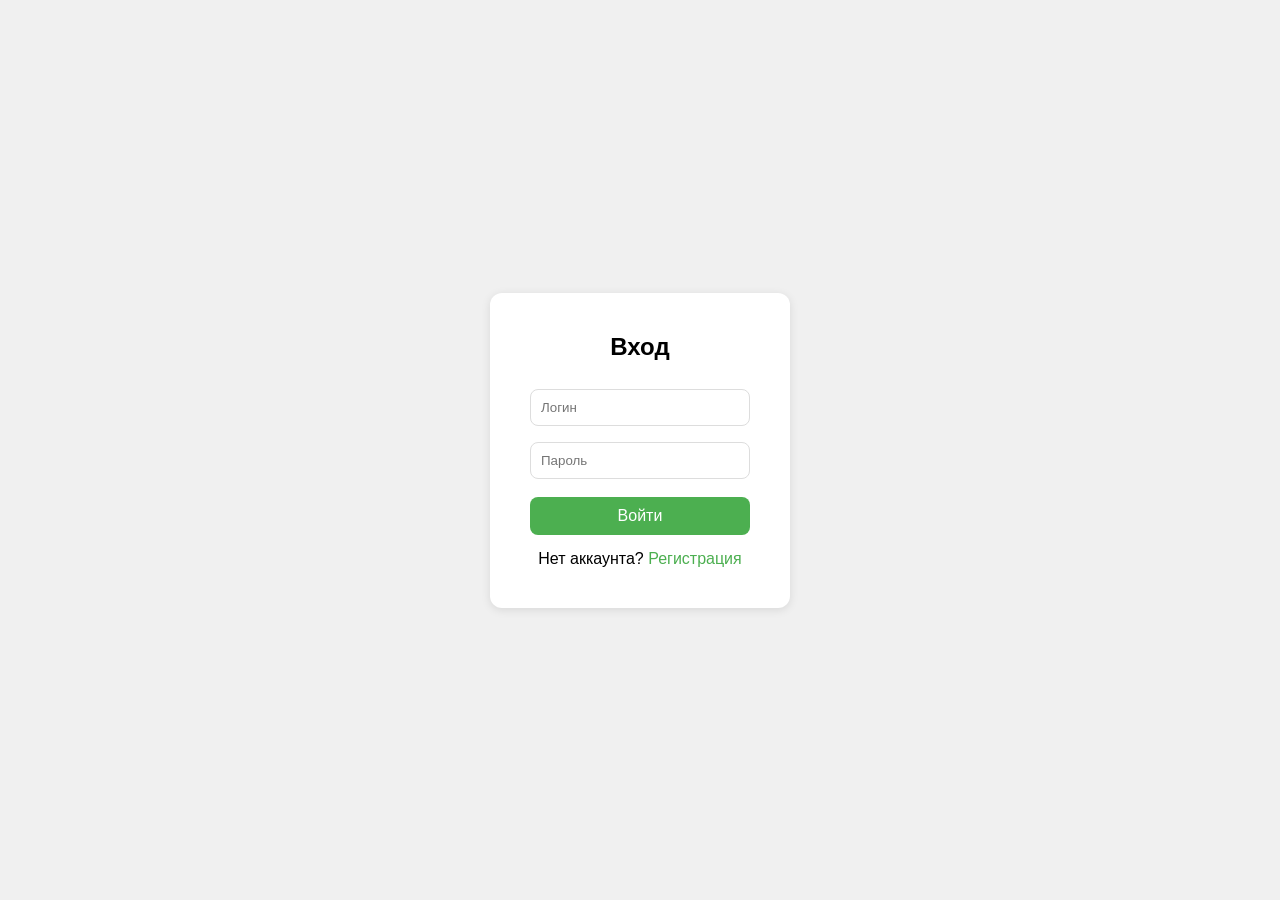
<file: index.html>
<!DOCTYPE html>
<html lang="ru">
<head>
    <meta charset="UTF-8">
    <title>Главная</title>
    <link rel="stylesheet" href="style.css">
</head>
<body>
    <div class="box">
        <h2 id="welcome">Добро пожаловать!</h2>
        <button onclick="logout()">Выйти</button>
    </div>
    <script src="script.js"></script>
</body>
</html>
</file>
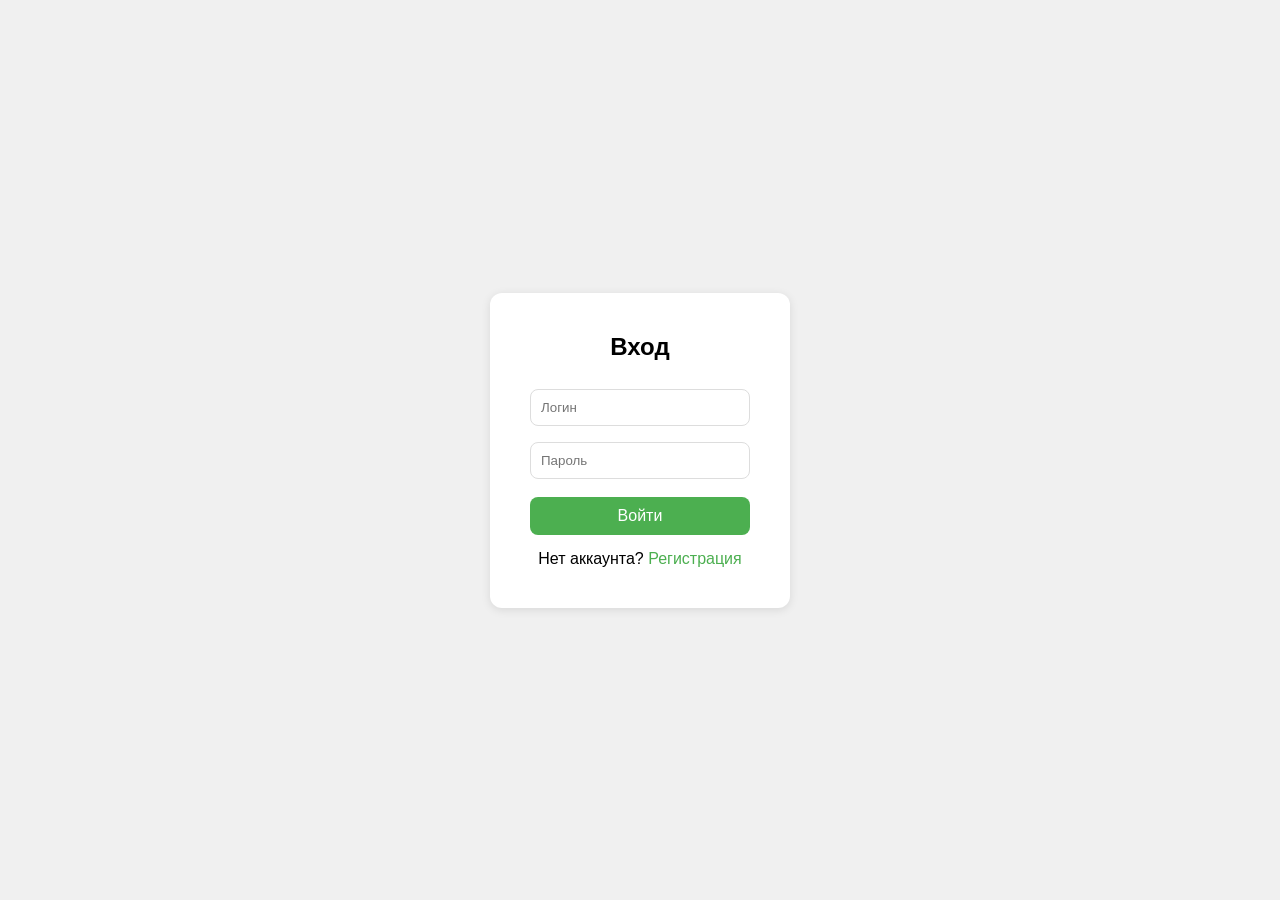
<file: login.html>
<!DOCTYPE html>
<html lang="ru">
<head>
    <meta charset="UTF-8">
    <title>Вход</title>
    <link rel="stylesheet" href="style.css">
</head>
<body>
    <div class="form-box">
        <h2>Вход</h2>
        <input type="text" id="username" placeholder="Логин">
        <input type="password" id="password" placeholder="Пароль">
        <button onclick="login()">Войти</button>
        <p>Нет аккаунта? <a href="register.html">Регистрация</a></p>
    </div>
    <script src="script.js"></script>
</body>
</html>
</file>
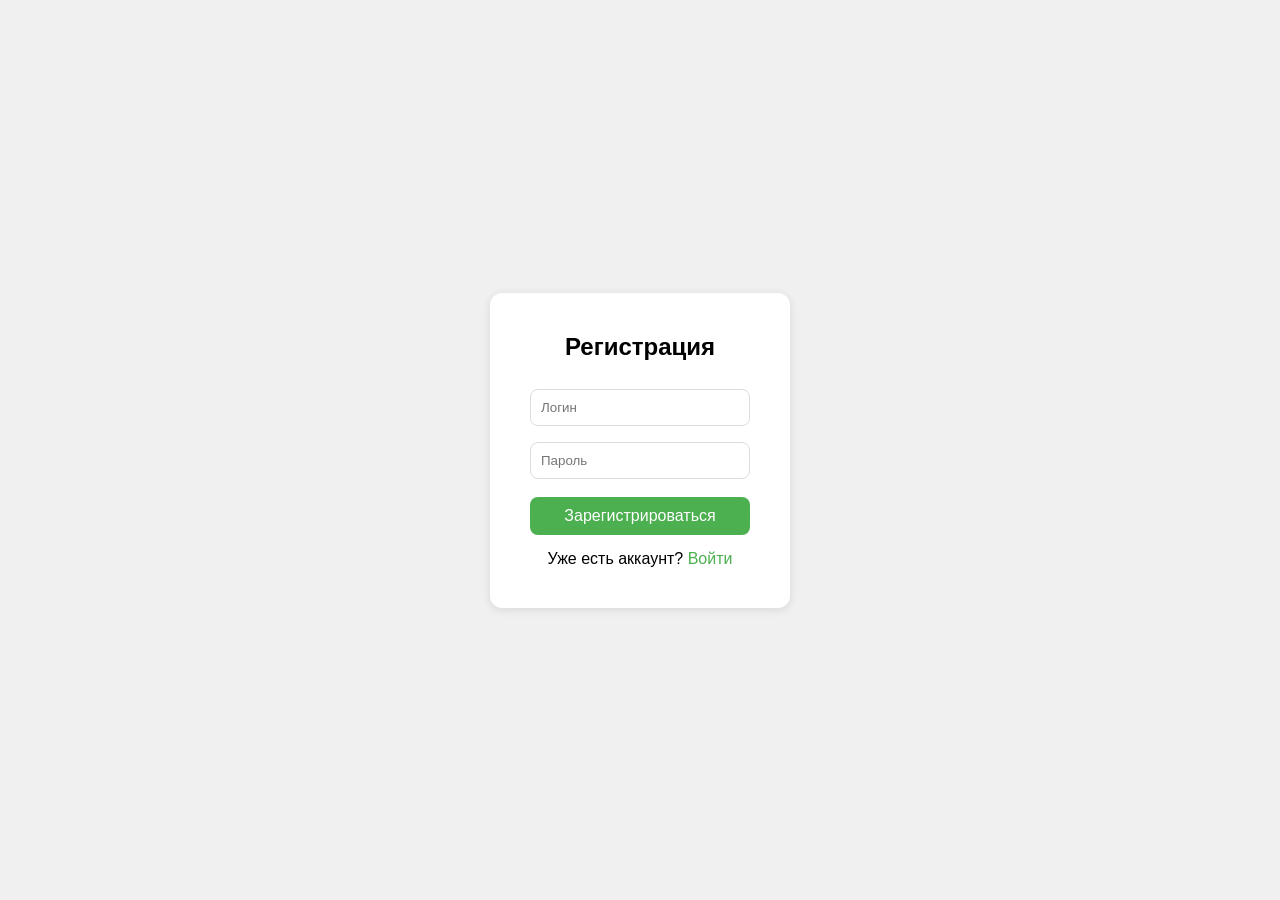
<file: register.html>
<!DOCTYPE html>
<html lang="ru">
<head>
    <meta charset="UTF-8">
    <title>Регистрация</title>
    <link rel="stylesheet" href="style.css">
</head>
<body>
    <div class="form-box">
        <h2>Регистрация</h2>
        <input type="text" id="username" placeholder="Логин">
        <input type="password" id="password" placeholder="Пароль">
        <button onclick="register()">Зарегистрироваться</button>
        <p>Уже есть аккаунт? <a href="login.html">Войти</a></p>
    </div>
    <script src="script.js"></script>
</body>
</html>
</file>
<file: style.css>
* {
    box-sizing: border-box;
    margin: 0;
    padding: 0;
}

body {
    font-family: Arial, sans-serif;
    display: flex;
    justify-content: center;
    align-items: center;
    height: 100vh;
    background: #f0f0f0;
}

.form-box, .box {
    background: white;
    padding: 40px;
    border-radius: 12px;
    box-shadow: 0 2px 10px rgba(0,0,0,0.1);
    width: 300px;
    text-align: center;
}

h2 {
    margin-bottom: 20px;
}

input {
    width: 100%;
    padding: 10px;
    margin: 8px 0;
    border: 1px solid #ddd;
    border-radius: 8px;
}

button {
    width: 100%;
    padding: 10px;
    margin-top: 10px;
    background: #4CAF50;
    color: white;
    border: none;
    border-radius: 8px;
    cursor: pointer;
    font-size: 16px;
}

button:hover {
    background: #45a049;
}

p {
    margin-top: 15px;
}

a {
    color: #4CAF50;
    text-decoration: none;
}
</file>
